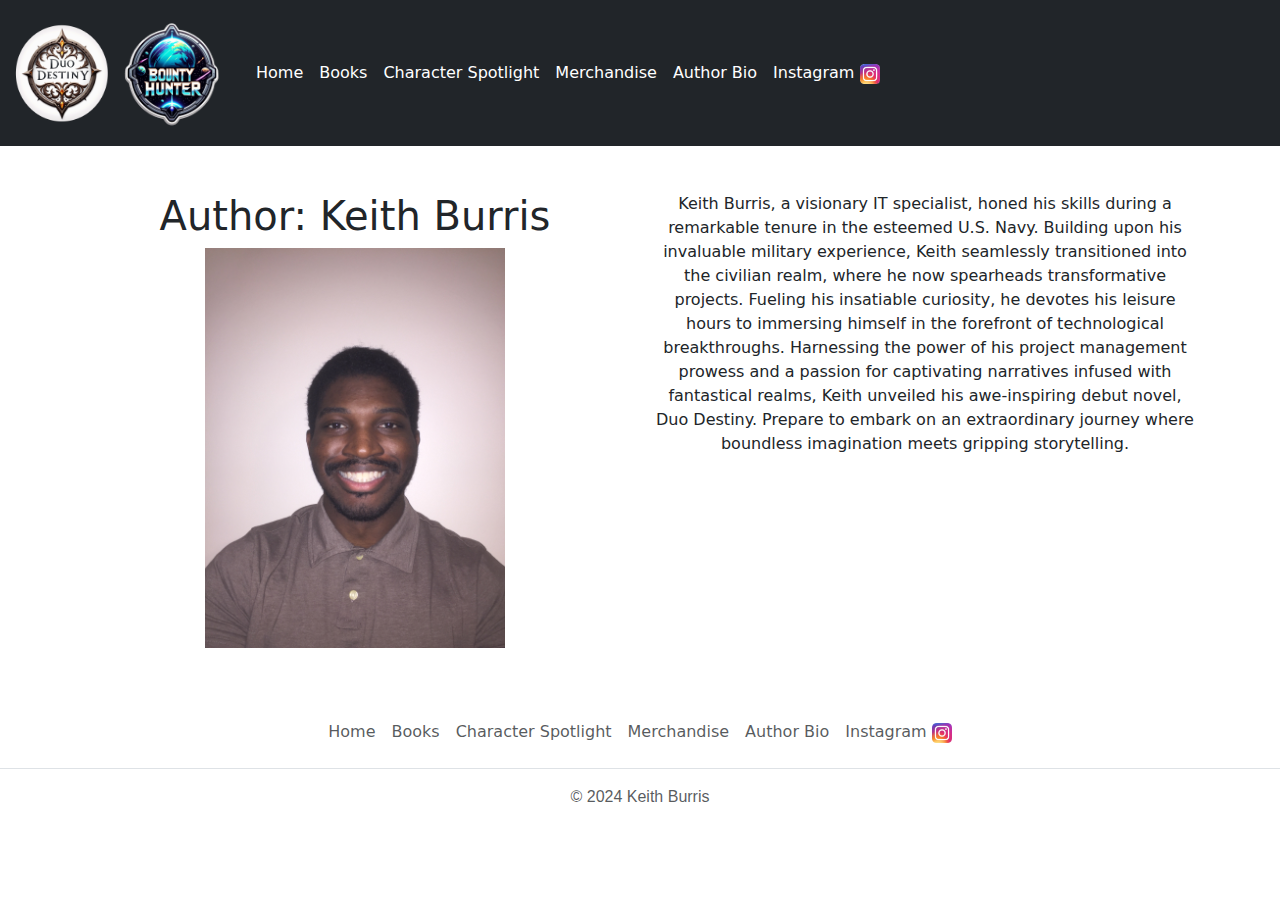
<file: authorbio.html>
<!DOCTYPE html>
<html lang="en">
<head>
    <meta charset="UTF-8">
    <meta name="viewport" content="width=device-width, initial-scale=1.0">
    <title>Author Bio</title>
    <link href="https://cdn.jsdelivr.net/npm/bootstrap@5.3.3/dist/css/bootstrap.min.css" rel="stylesheet" integrity="sha384-QWTKZyjpPEjISv5WaRU9OFeRpok6YctnYmDr5pNlyT2bRjXh0JMhjY6hW+ALEwIH" crossorigin="anonymous">
    <link rel="stylesheet" href="style.css">
</head>
<body>
    <body>
        <!-- Header Nav bar -->
        <section>
           <nav class="navbar navbar-expand-md navbar-dark bg-dark fixed-top mb-3">
               <div class="container-fluid">
                 <a class="navbar-brand" href="index.html"><img src="./images/Duo Destiny Logo.png" alt="Duo Destiny Logo" height="100"><img src="./images/Bounty Hunter Logo.png" alt="Bounty Hunter Logo" height="120"></a>
                 <button class="navbar-toggler" type="button" data-bs-toggle="collapse" data-bs-target="#navbarCollapse" aria-controls="navbarCollapse" aria-expanded="false" aria-label="Toggle navigation">
                   <span class="navbar-toggler-icon"></span>
                 </button>
                 <div class="collapse navbar-collapse" id="navbarCollapse">
                   <ul class="navbar-nav me-auto mb-2 mb-md-0">
                     <li class="nav-item">
                       <a class="nav-link active" aria-current="page" href="./index.html">Home</a>
                     </li>
                     <li class="nav-item">
                       <a class="nav-link active" aria-current="page" href="./books.html">Books</a>
                     </li>
                     <li class="nav-item">
                       <a class="nav-link active" aria-current="page" href="./characterspotlight.html">Character Spotlight</a>
                     </li>
                     <li class="nav-item">
                       <a class="nav-link active" aria-current="page" href="./merchandise.html">Merchandise</a>
                     </li>
                     <li class="nav-item">
                       <a class="nav-link active" aria-current="page" href="./authorbio.html">Author Bio</a>
                     </li>
                     <li class="nav-item">
                      <a id="instagram" class="nav-link active" aria-current="page" href="https://www.instagram.com/authorkeithburris/">Instagram <img src="./images/download.png" alt="instagram" height="20px"></a>
                    </li>
                   </ul>
                 </div>
               </div>
             </nav>
       </section>
   <!-- Header Nav bar End -->
   <br><br><br><br><br><br>
   <!-- Bio Start -->
    <section>

        <div class="container text-center my-5">
            <div class="row">
              <div class="col">
                <h1>Author: Keith Burris</h1>
                <img src="./images/Author.jpeg" alt="Author" height="400">
              </div>
              <div class="col">
                Keith Burris, a visionary IT specialist, honed his skills during a remarkable tenure in the esteemed U.S. Navy. Building upon his invaluable military experience, Keith seamlessly transitioned into the civilian realm, where he now spearheads transformative projects. Fueling his insatiable curiosity, he devotes his leisure hours to immersing himself in the forefront of technological breakthroughs.

Harnessing the power of his project management prowess and a passion for captivating narratives infused with fantastical realms, Keith unveiled his awe-inspiring debut novel, Duo Destiny. Prepare to embark on an extraordinary journey where boundless imagination meets gripping storytelling.
              </div>
            </div>
          </div>


    </section>
   <!-- Bio End -->
    <!-- Footer Start -->
 <section>
    <footer class="py-3 my-4">
        <ul class="nav justify-content-center border-bottom pb-3 mb-3">
          <li class="nav-item"><a href="./index.html" class="nav-link px-2 text-body-secondary">Home</a></li>
          <li class="nav-item"><a href="./books.html" class="nav-link px-2 text-body-secondary">Books</a></li>
          <li class="nav-item"><a href="./characterspotlight.html" class="nav-link px-2 text-body-secondary">Character Spotlight</a></li>
          <li class="nav-item"><a href="./merchandise.html" class="nav-link px-2 text-body-secondary">Merchandise</a></li>
          <li class="nav-item"><a href="./authorbio.html" class="nav-link px-2 text-body-secondary">Author Bio</a></li>
          <li class="nav-item"><a href="https://www.instagram.com/authorkeithburris/" class="nav-link px-2 text-body-secondary">Instagram <img src="./images/download.png" alt="instagram" height="20px"></a></li>
        </ul>
        <p class="text-center text-body-secondary">© 2024 Keith Burris</p>
      </footer>
</section>
 <!-- Footer End -->

    <script src="https://cdn.jsdelivr.net/npm/bootstrap@5.3.3/dist/js/bootstrap.bundle.min.js" integrity="sha384-YvpcrYf0tY3lHB60NNkmXc5s9fDVZLESaAA55NDzOxhy9GkcIdslK1eN7N6jIeHz" crossorigin="anonymous"></script>   
</body>
</html>
</file>
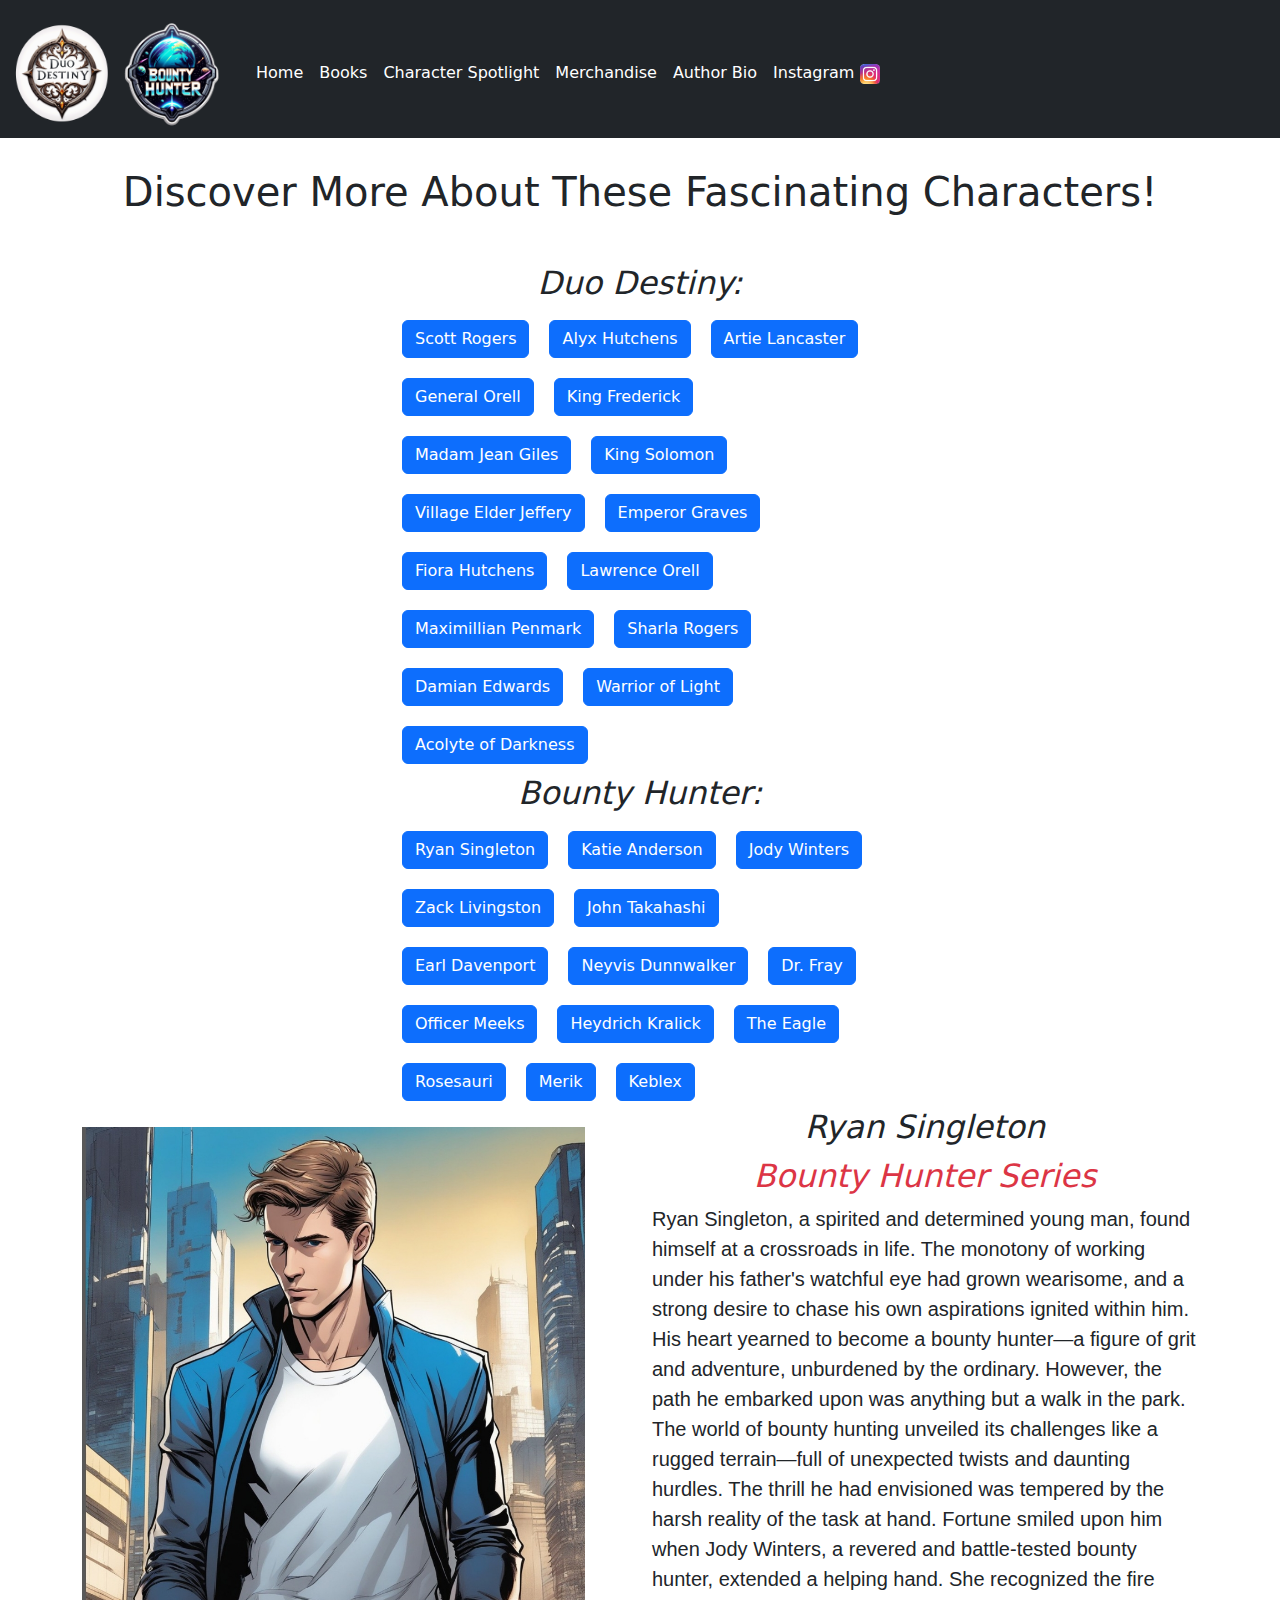
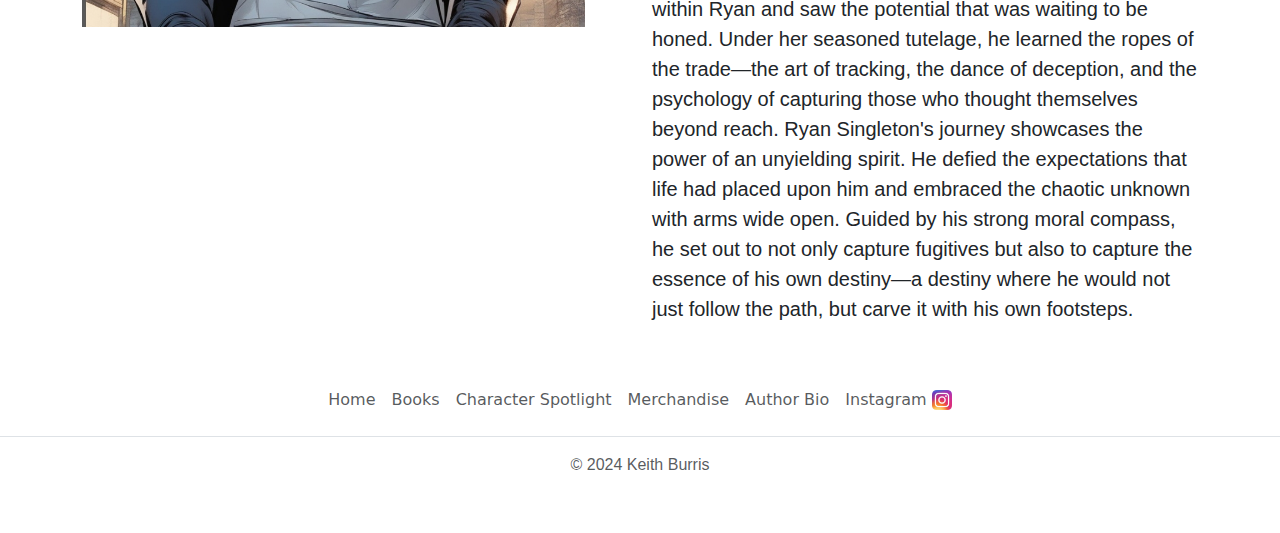
<file: characterspotlight.html>
<!DOCTYPE html>
<html lang="en">
<head>
    <meta charset="UTF-8">
    <meta name="viewport" content="width=device-width, initial-scale=1.0">
    <title>Character Spotlight</title>
    <link href="https://cdn.jsdelivr.net/npm/bootstrap@5.3.3/dist/css/bootstrap.min.css" rel="stylesheet" integrity="sha384-QWTKZyjpPEjISv5WaRU9OFeRpok6YctnYmDr5pNlyT2bRjXh0JMhjY6hW+ALEwIH" crossorigin="anonymous">
    <link rel="stylesheet" href="./style.css">
</head>
<body>
 <!-- Header Nav bar -->
 <section>
    <nav class="navbar navbar-expand-md navbar-dark fixed-top bg-dark mb-1 pb-0">
        <div class="container-fluid">
          <a class="navbar-brand" href="index.html"><img src="./images/Duo Destiny Logo.png" alt="Duo Destiny Logo" height="100"><img src="./images/Bounty Hunter Logo.png" alt="Bounty Hunter Logo" height="120"></a>
          <button class="navbar-toggler" type="button" data-bs-toggle="collapse" data-bs-target="#navbarCollapse" aria-controls="navbarCollapse" aria-expanded="false" aria-label="Toggle navigation">
            <span class="navbar-toggler-icon"></span>
          </button>
          <div class="collapse navbar-collapse" id="navbarCollapse">
            <ul class="navbar-nav me-auto mb-2 mb-md-0">
              <li class="nav-item">
                <a class="nav-link active" aria-current="page" href="./index.html">Home</a>
              </li>
              <li class="nav-item">
                <a class="nav-link active" aria-current="page" href="./books.html">Books</a>
              </li>
              <li class="nav-item">
                <a class="nav-link active" aria-current="page" href="./characterspotlight.html">Character Spotlight</a>
              </li>
              <li class="nav-item">
                <a class="nav-link active" aria-current="page" href="./merchandise.html">Merchandise</a>
              </li>
              <li class="nav-item">
                <a class="nav-link active" aria-current="page" href="./authorbio.html">Author Bio</a>
              </li>
              <li class="nav-item">
                <a id="instagram" class="nav-link active" aria-current="page" href="https://www.instagram.com/authorkeithburris/">Instagram <img src="./images/download.png" alt="instagram" height="20px"></a>
              </li>

            </ul>
          </div>
        </div>
      </nav>
</section>
<!-- Header Nav bar End -->    
<br><br><br><br><br><br><br>
<!-- Headline Start -->
<div class="container text-center">
    <h1>Discover More About These Fascinating Characters!</h1>
</div>
<!-- Headline End -->
 <div class="container col-lg-6 mt-5">
    
        <div class="item mx-5">
            <h2>Duo Destiny:</h2>
            <div class="Spotlight-buttons container col-lg-12">
                <a href="#John"><button type="button" class="btn btn-primary but" onclick="changeText(0,0, ScottRogers, './images/CharacterSpotlight/ScottRogers.jpeg')">Scott Rogers</button></a>
                <a href="#John"><button type="button" class="btn btn-primary but" onclick="changeText(1,0, Alyx, './images/CharacterSpotlight/AlyxHutchens.jpeg')">Alyx Hutchens</button></a>
                <a href="#John"><button type="button" class="btn btn-primary but" onclick="changeText(2,5, Artie, './images/CharacterSpotlight/Artie.jpeg')">Artie Lancaster</button></a>
                <a href="#John"><button type="button" class="btn btn-primary but" onclick="changeText(3,0, Orell, './images/CharacterSpotlight/GeneralOrell.jpeg')">General Orell</button></a>
                <a href="#John"><button type="button" class="btn btn-primary but" onclick="changeText(4,5, Frederick, './images/CharacterSpotlight/KingFrederick.jpeg')">King Frederick</button></a>
                <a href="#John"><button type="button" class="btn btn-primary but" onclick="changeText(5,0, Giles, './images/CharacterSpotlight/MadamJeanGiles.jpeg')">Madam Jean Giles</button></a>
                <a href="#John"><button type="button" class="btn btn-primary but" onclick="changeText(6,0, Solomon, './images/CharacterSpotlight/KingSolomon.jpeg')">King Solomon</button></a>
                <a href="#John"><button type="button" class="btn btn-primary but" onclick="changeText(7,0, Jeffery, './images/CharacterSpotlight/Jeffery.jpeg')">Village Elder Jeffery</button></a>
                <a href="#John"><button type="button" class="btn btn-primary but" onclick="changeText(8,0, Graves, './images/CharacterSpotlight/EmperorGraves.jpeg')">Emperor Graves</button></a>
                <a href="#John"><button type="button" class="btn btn-primary but" onclick="changeText(9,5, Fiora, './images/CharacterSpotlight/Fiora.jpeg')">Fiora Hutchens</button></a>
                <a href="#John"><button type="button" class="btn btn-primary but" onclick="changeText(10,5, Larry, './images/CharacterSpotlight/Larry.jpeg')">Lawrence Orell</button></a>
                <a href="#John"><button type="button" class="btn btn-primary but" onclick="changeText(11,5, Max, './images/CharacterSpotlight/Max.jpeg')">Maximillian Penmark</button></a>
                <a href="#John"><button type="button" class="btn btn-primary but" onclick="changeText(12,5, Sharla, './images/CharacterSpotlight/Sharla.jpeg')">Sharla Rogers</button></a>
                <a href="#John"><button type="button" class="btn btn-primary but" onclick="changeText(13,4, Damian, './images/CharacterSpotlight/Damian.jpeg')">Damian Edwards</button></a>
                <a href="#John"><button type="button" class="btn btn-primary but" onclick="changeText(14,4, Warrior, './images/CharacterSpotlight/Warrior.jpeg')">Warrior of Light</button></a>
                <a href="#John"><button type="button" class="btn btn-primary but" onclick="changeText(15,2, Acolyte, './images/CharacterSpotlight/Acolyte.jpeg')">Acolyte of Darkness</button></a>

            </div>
        </div>
        <div class="item mx-5">
            <h2>Bounty Hunter:</h2>
            <div class="Spotlight-buttons container col-lg-12">
                <a href="#John"><button type="button" class="btn btn-primary but" onclick="changeText(16,6, Ryan, './images/CharacterSpotlight/Ryan.jpeg')">Ryan Singleton</button></a>
                <a href="#John"><button type="button" class="btn btn-primary but" onclick="changeText(17,6, Katie, './images/CharacterSpotlight/Katie.jpeg')">Katie Anderson</button></a>
                <a href="#John"><button type="button" class="btn btn-primary but" onclick="changeText(18,6, Jody, './images/CharacterSpotlight/Jody.jpeg')">Jody Winters</button></a>
                <a href="#John"><button type="button" class="btn btn-primary but" onclick="changeText(19,1, Zack, './images/CharacterSpotlight/Zack.jpeg')">Zack Livingston</button></a>
                <a href="#John"><button id="John" type="button" class="btn btn-primary but" onclick="changeText(20,1, John, './images/CharacterSpotlight/John.jpeg')">John Takahashi</button></a>
                <a href="#John"><button type="button" class="btn btn-primary but" onclick="changeText(21,6, Earl, './images/CharacterSpotlight/Earl.jpeg')">Earl Davenport</button></a>
                <a href="#John"><button type="button" class="btn btn-primary but" onclick="changeText(22,3, Neyvis, './images/CharacterSpotlight/Neyvis.jpeg')">Neyvis Dunnwalker</button></a>
                <a href="#John"><button type="button" class="btn btn-primary but" onclick="changeText(23,1, Fray, './images/CharacterSpotlight/Fray.jpeg')">Dr. Fray</button></a>
                <a href="#John"><button type="button" class="btn btn-primary but" onclick="changeText(24,6, Meeks, './images/CharacterSpotlight/Meeks.jpeg')">Officer Meeks</button></a>
                <a href="#John"><button type="button" class="btn btn-primary but" onclick="changeText(25,1, Heydrich, './images/CharacterSpotlight/Heydrich.jpeg')">Heydrich Kralick</button></a>
                <a href="#John"><button type="button" class="btn btn-primary but" onclick="changeText(26,6, Eagle, './images/CharacterSpotlight/Eagle.jpeg')">The Eagle</button></a>
                <a href="#John"><button type="button" class="btn btn-primary but" onclick="changeText(27,3, Rosesauri, './images/CharacterSpotlight/Rosesauri.jpeg')">Rosesauri</button></a>
                <a href="#John"><button type="button" class="btn btn-primary but" onclick="changeText(28,3, Merik, './images/CharacterSpotlight/Merik.jpeg')">Merik</button></a>
                <a href="#John"><button type="button" class="btn btn-primary but" onclick="changeText(29,3, Keblex, './images/CharacterSpotlight/Keblex.jpeg')">Keblex</button></a>


            </div>

        </div>

   

 </div>

 <!-- Spotlight Start -->

 <div class="container">
  <div class="row">
    <div class="col-xl-6 col-12 mt-3">
      <img src="./images/Character Spotlight Carousel/Ryan.jpeg" alt="character Spotlight" height="500" id="characterImage">
    </div>
  <div class="col-lg-6">
    <div class="container-title">
      <div class="item">
        <h2 class="featurette-heading fw-normal lh-1" id="characterName">Ryan Singleton</h2>
      </div>
      <div class="item">
        <h2 class="text-danger" id="characterSeries">Bounty Hunter Series</h2>
      </div> 
    </div>
    <p class="lead" id="characterDescription">Ryan Singleton, a spirited and determined young man, found himself at a crossroads in life. The monotony of working under his father's watchful eye had grown wearisome, and a strong desire to chase his own aspirations ignited within him. His heart yearned to become a bounty hunter—a figure of grit and adventure, unburdened by the ordinary.

      However, the path he embarked upon was anything but a walk in the park. The world of bounty hunting unveiled its challenges like a rugged terrain—full of unexpected twists and daunting hurdles. The thrill he had envisioned was tempered by the harsh reality of the task at hand.
      
      Fortune smiled upon him when Jody Winters, a revered and battle-tested bounty hunter, extended a helping hand. She recognized the fire within Ryan and saw the potential that was waiting to be honed. Under her seasoned tutelage, he learned the ropes of the trade—the art of tracking, the dance of deception, and the psychology of capturing those who thought themselves beyond reach.
      
      Ryan Singleton's journey showcases the power of an unyielding spirit. He defied the expectations that life had placed upon him and embraced the chaotic unknown with arms wide open. Guided by his strong moral compass, he set out to not only capture fugitives but also to capture the essence of his own destiny—a destiny where he would not just follow the path, but carve it with his own footsteps.</p>
  </div>

</div>
</div>
 

 <!-- Spotlight End -->

 <!-- Footer Start -->
 <section>
    <footer class="py-3 my-4">
        <ul class="nav justify-content-center border-bottom pb-3 mb-3">
          <li class="nav-item"><a href="./index.html" class="nav-link px-2 text-body-secondary">Home</a></li>
          <li class="nav-item"><a href="./books.html" class="nav-link px-2 text-body-secondary">Books</a></li>
          <li class="nav-item"><a href="./characterspotlight.html" class="nav-link px-2 text-body-secondary">Character Spotlight</a></li>
          <li class="nav-item"><a href="./merchandise.html" class="nav-link px-2 text-body-secondary">Merchandise</a></li>
          <li class="nav-item"><a href="./authorbio.html" class="nav-link px-2 text-body-secondary">Author Bio</a></li>
          <li class="nav-item"><a href="https://www.instagram.com/authorkeithburris/" class="nav-link px-2 text-body-secondary">Instagram <img src="./images/download.png" alt="instagram" height="20px"></a></li>
        </ul>
        <p class="text-center text-body-secondary">© 2024 Keith Burris</p>
      </footer>
</section>
 <!-- Footer End -->

    <script src="https://cdn.jsdelivr.net/npm/bootstrap@5.3.3/dist/js/bootstrap.bundle.min.js" integrity="sha384-YvpcrYf0tY3lHB60NNkmXc5s9fDVZLESaAA55NDzOxhy9GkcIdslK1eN7N6jIeHz" crossorigin="anonymous"></script>
    <script src="./index.js"></script>
</body>
</html>
</file>
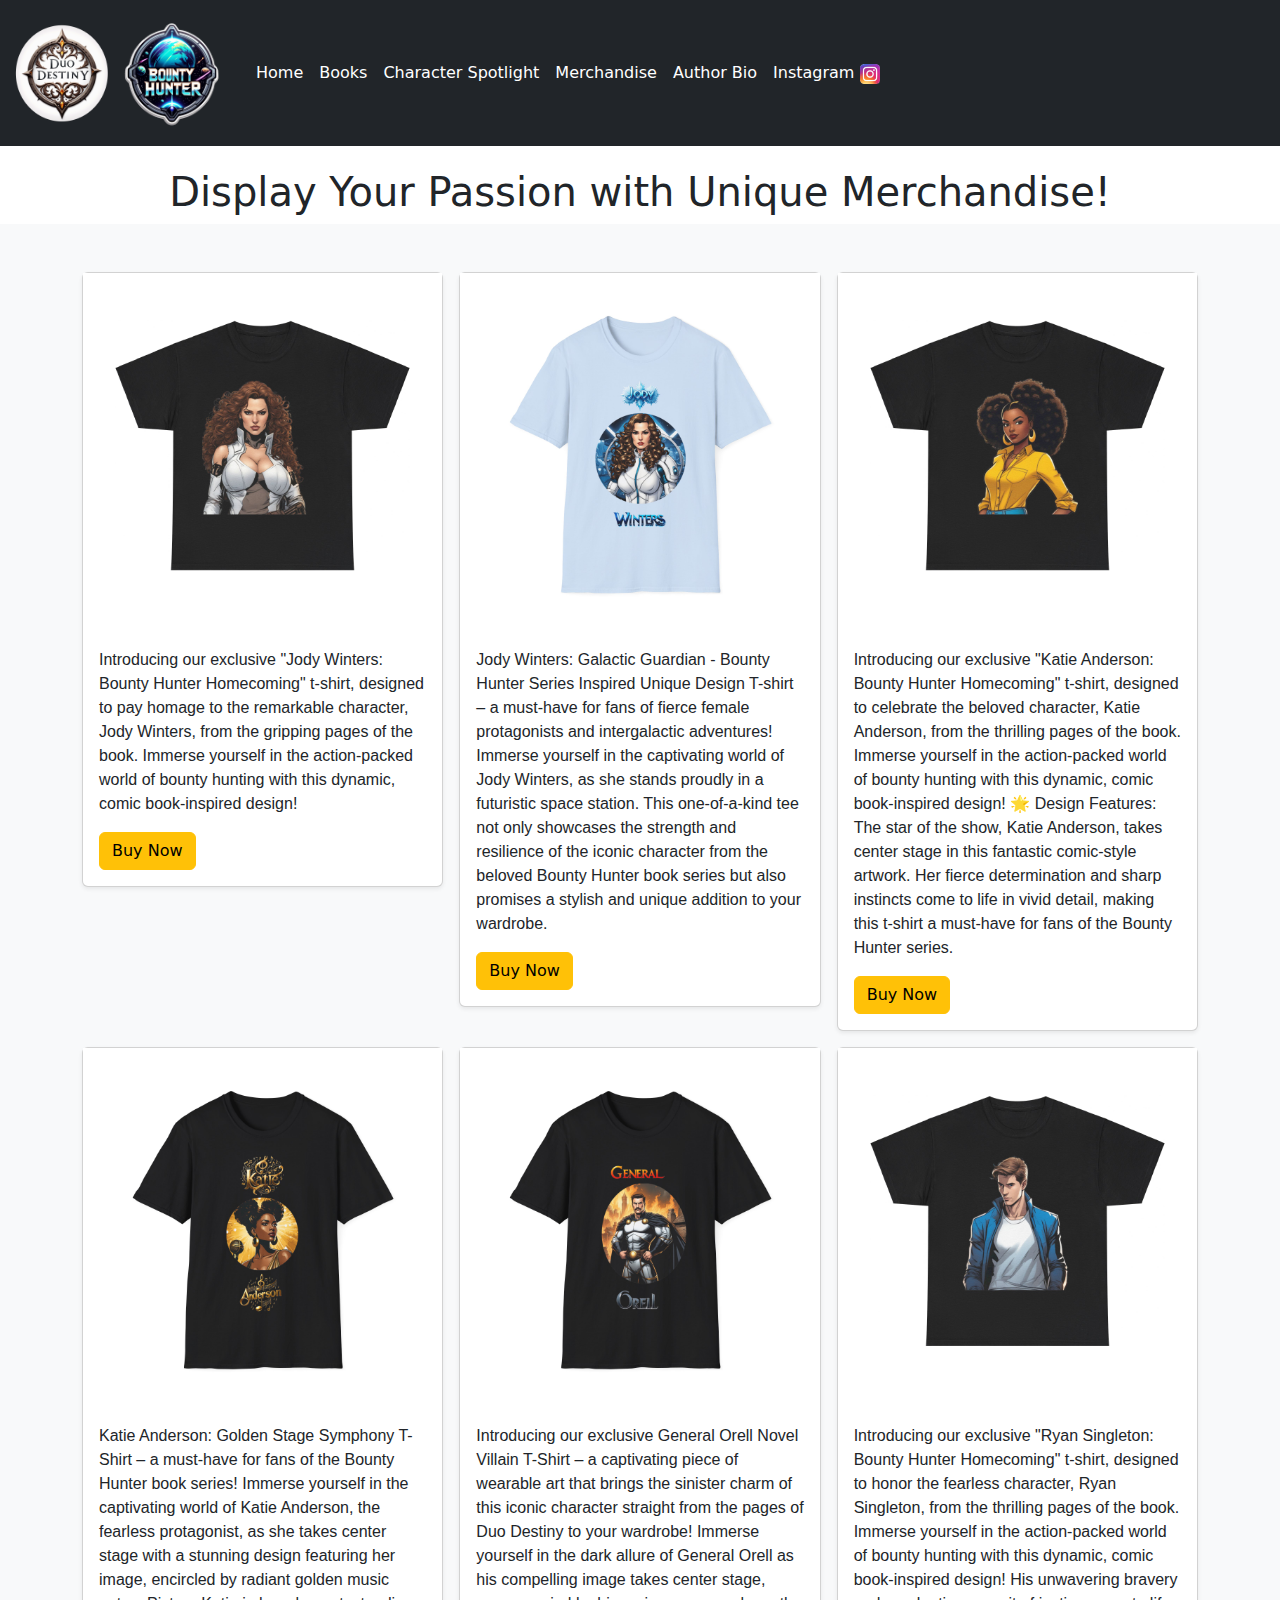
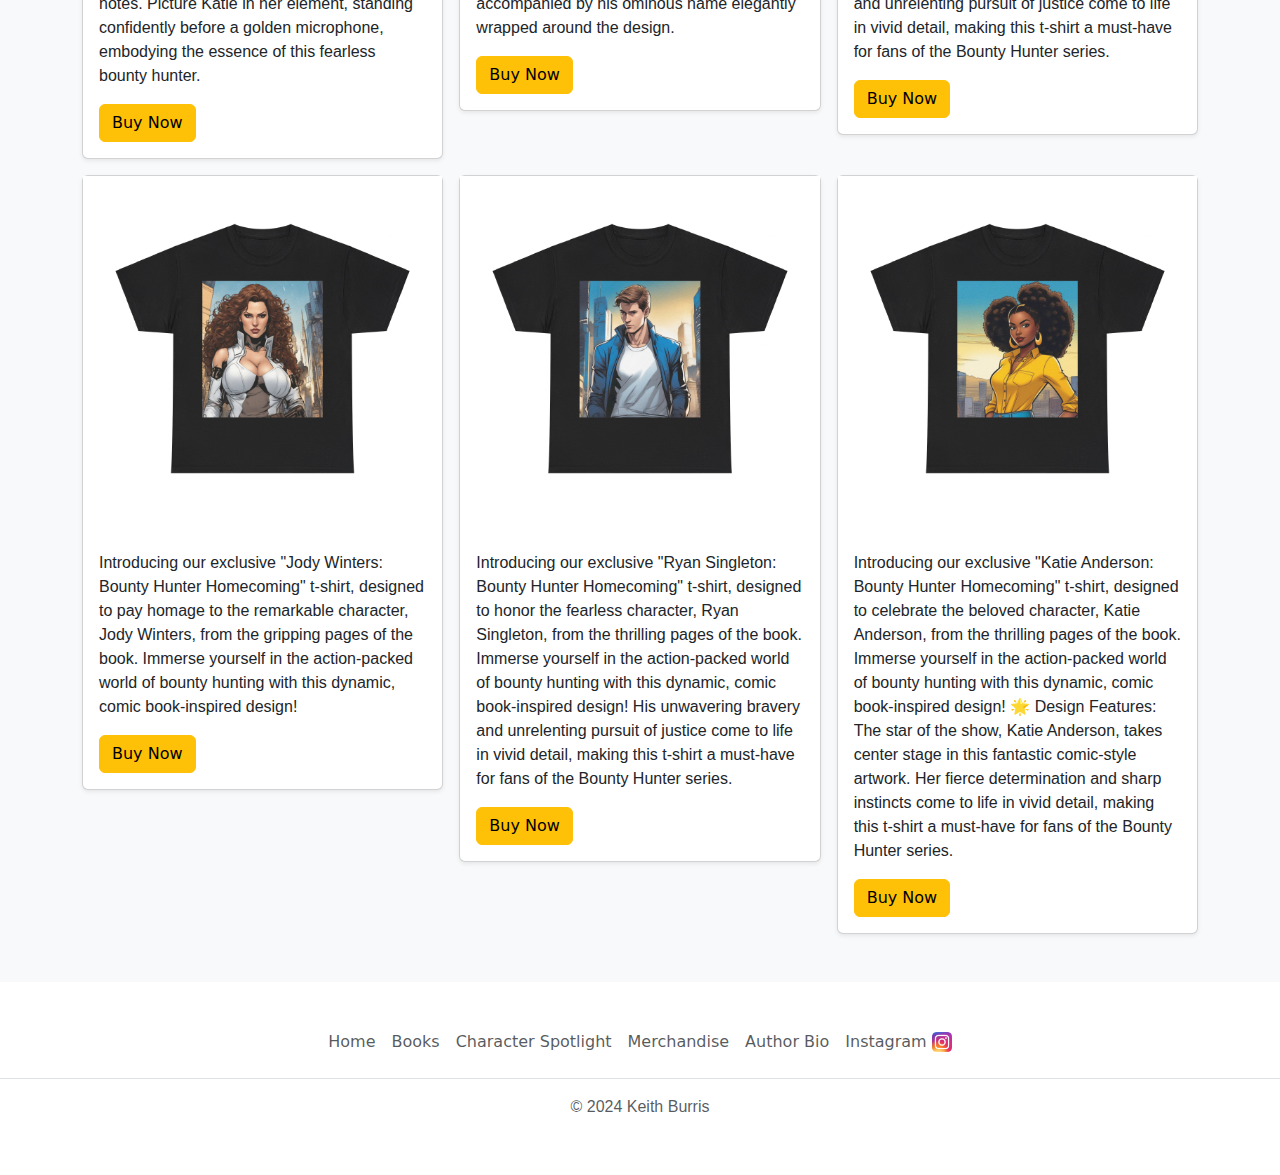
<file: merchandise.html>
<!DOCTYPE html>
<html lang="en">
<head>
    <meta charset="UTF-8">
    <meta name="viewport" content="width=device-width, initial-scale=1.0">
    <title>Merchandise</title>
    <link href="https://cdn.jsdelivr.net/npm/bootstrap@5.3.3/dist/css/bootstrap.min.css" rel="stylesheet" integrity="sha384-QWTKZyjpPEjISv5WaRU9OFeRpok6YctnYmDr5pNlyT2bRjXh0JMhjY6hW+ALEwIH" crossorigin="anonymous">
    <link rel="stylesheet" href="style.css">
</head>
<body>
     <!-- Header Nav bar -->
     <section>
        <nav class="navbar navbar-expand-md navbar-dark fixed-top bg-dark mb-3">
            <div class="container-fluid">
              <a class="navbar-brand" href="index.html"><img src="./images/Duo Destiny Logo.png" alt="Duo Destiny Logo" height="100"><img src="./images/Bounty Hunter Logo.png" alt="Bounty Hunter Logo" height="120"></a>
              <button class="navbar-toggler" type="button" data-bs-toggle="collapse" data-bs-target="#navbarCollapse" aria-controls="navbarCollapse" aria-expanded="false" aria-label="Toggle navigation">
                <span class="navbar-toggler-icon"></span>
              </button>
              <div class="collapse navbar-collapse" id="navbarCollapse">
                <ul class="navbar-nav me-auto mb-2 mb-md-0">
                  <li class="nav-item">
                    <a class="nav-link active" aria-current="page" href="./index.html">Home</a>
                  </li>
                  <li class="nav-item">
                    <a class="nav-link active" aria-current="page" href="./books.html">Books</a>
                  </li>
                  <li class="nav-item">
                    <a class="nav-link active" aria-current="page" href="./characterspotlight.html">Character Spotlight</a>
                  </li>
                  <li class="nav-item">
                    <a class="nav-link active" aria-current="page" href="./merchandise.html">Merchandise</a>
                  </li>
                  <li class="nav-item">
                    <a class="nav-link active" aria-current="page" href="./authorbio.html">Author Bio</a>
                  </li>
                  <li class="nav-item">
                    <a id="instagram" class="nav-link active" aria-current="page" href="https://www.instagram.com/authorkeithburris/">Instagram <img src="./images/download.png" alt="instagram" height="20px"></a>
                  </li>
                </ul>
              </div>
            </div>
          </nav>
    </section>
<!-- Header Nav bar End -->
<br><br><br><br><br><br><br>
<div class="container text-center">
    <h1>Display Your Passion with Unique Merchandise!</h1>
</div>

<!-- Merchandise Start -->

<div class="album py-5 bg-body-tertiary">
    <div class="container">

      <div class="row row-cols-1 row-cols-sm-2 row-cols-md-3 g-3">
        <div class="col">
          <div class="card shadow-sm">
            <img src="./images/Merch Carousel/JodyBlackT.jpeg" alt="Jody Black T-shirt">
            <div class="card-body">
              <p class="card-text">Introducing our exclusive "Jody Winters: Bounty Hunter Homecoming" t-shirt, designed to pay homage to the remarkable character, Jody Winters, from the gripping pages of the book. Immerse yourself in the action-packed world of bounty hunting with this dynamic, comic book-inspired design!</p>
              <div class="d-flex justify-content-between align-items-center">
                <div class="btn-group">
                    <a href="https://www.ebay.com/itm/166817400116"><button type="button" class="btn btn-warning">Buy Now</button></a>
                </div>
              </div>
            </div>
          </div>
        </div>
        <div class="col">
          <div class="card shadow-sm">
            <img src="./images/Merch Carousel/JodyT.jpeg" alt="Jody T-shirt">
            <div class="card-body">
              <p class="card-text">Jody Winters: Galactic Guardian - Bounty Hunter Series Inspired Unique Design T-shirt – a must-have for fans of fierce female protagonists and intergalactic adventures! Immerse yourself in the captivating world of Jody Winters, as she stands proudly in a futuristic space station. This one-of-a-kind tee not only showcases the strength and resilience of the iconic character from the beloved Bounty Hunter book series but also promises a stylish and unique addition to your wardrobe. </p>
              <div class="d-flex justify-content-between align-items-center">
                <div class="btn-group">
                    <a href="https://www.ebay.com/itm/166832232812"><button type="button" class="btn btn-warning">Buy Now</button></a>
                </div>
              </div>
            </div>
          </div>
        </div>
        <div class="col">
          <div class="card shadow-sm">
            <img src="./images/Merch Carousel/KatieBlackT.jpeg" alt="Katie T-shirt">
            <div class="card-body">
              <p class="card-text">Introducing our exclusive "Katie Anderson: Bounty Hunter Homecoming" t-shirt, designed to celebrate the beloved character, Katie Anderson, from the thrilling pages of the book. Immerse yourself in the action-packed world of bounty hunting with this dynamic, comic book-inspired design! 🌟 Design Features: The star of the show, Katie Anderson, takes center stage in this fantastic comic-style artwork. Her fierce determination and sharp instincts come to life in vivid detail, making this t-shirt a must-have for fans of the Bounty Hunter series.</p>
              <div class="d-flex justify-content-between align-items-center">
                <div class="btn-group">
                    <a href="https://www.ebay.com/itm/166817375141"><button type="button" class="btn btn-warning">Buy Now</button></a>
                </div>
              </div>
            </div>
          </div>
        </div>

        <div class="col">
          <div class="card shadow-sm">
            <img src="./images/Merch Carousel/KatieStageT.jpeg" alt="Katie Stage T-shirt">
            <div class="card-body">
              <p class="card-text">Katie Anderson: Golden Stage Symphony T-Shirt – a must-have for fans of the Bounty Hunter book series! Immerse yourself in the captivating world of Katie Anderson, the fearless protagonist, as she takes center stage with a stunning design featuring her image, encircled by radiant golden music notes. Picture Katie in her element, standing confidently before a golden microphone, embodying the essence of this fearless bounty hunter.</p>
              <div class="d-flex justify-content-between align-items-center">
                <div class="btn-group">
                    <a href="https://www.ebay.com/itm/166832230525"><button type="button" class="btn btn-warning">Buy Now</button></a>
                </div>
              </div>
            </div>
          </div>
        </div>
        <div class="col">
          <div class="card shadow-sm">
            <img src="./images/Merch Carousel/OrellT.jpeg" alt="Orell T-Shirt">
            <div class="card-body">
              <p class="card-text">Introducing our exclusive General Orell Novel Villain T-Shirt – a captivating piece of wearable art that brings the sinister charm of this iconic character straight from the pages of Duo Destiny to your wardrobe! Immerse yourself in the dark allure of General Orell as his compelling image takes center stage, accompanied by his ominous name elegantly wrapped around the design.</p>
              <div class="d-flex justify-content-between align-items-center">
                <div class="btn-group">
                    <a href="https://www.ebay.com/itm/166817529521"><button type="button" class="btn btn-warning">Buy Now</button></a>
                </div>
              </div>
            </div>
          </div>
        </div>
        <div class="col">
          <div class="card shadow-sm">
            <img src="./images/Merch Carousel/RyanT.jpeg" alt="Ryan T-Shirt">
            <div class="card-body">
              <p class="card-text">Introducing our exclusive "Ryan Singleton: Bounty Hunter Homecoming" t-shirt, designed to honor the fearless character, Ryan Singleton, from the thrilling pages of the book. Immerse yourself in the action-packed world of bounty hunting with this dynamic, comic book-inspired design! His unwavering bravery and unrelenting pursuit of justice come to life in vivid detail, making this t-shirt a must-have for fans of the Bounty Hunter series.</p>
              <div class="d-flex justify-content-between align-items-center">
                <div class="btn-group">
                    <a href="https://www.ebay.com/itm/166817383884"><button type="button" class="btn btn-warning">Buy Now</button></a>
                </div>
              </div>
            </div>
          </div>
        </div>

        <div class="col">
          <div class="card shadow-sm">
            <img src="./images/Merch Carousel/JodyBackground.jpeg" alt="Jody Background T-Shirt">
            <div class="card-body">
              <p class="card-text">Introducing our exclusive "Jody Winters: Bounty Hunter Homecoming" t-shirt, designed to pay homage to the remarkable character, Jody Winters, from the gripping pages of the book. Immerse yourself in the action-packed world of bounty hunting with this dynamic, comic book-inspired design!</p>
              <div class="d-flex justify-content-between align-items-center">
                <div class="btn-group">
                    <a href="https://www.ebay.com/itm/166817395338"><button type="button" class="btn btn-warning">Buy Now</button></a>
                </div>
              </div>
            </div>
          </div>
        </div>
        <div class="col">
          <div class="card shadow-sm">
            <img src="./images/Merch Carousel/RyanBackground.jpeg" alt="Ryan Background T-Shirt">
            <div class="card-body">
              <p class="card-text">Introducing our exclusive "Ryan Singleton: Bounty Hunter Homecoming" t-shirt, designed to honor the fearless character, Ryan Singleton, from the thrilling pages of the book. Immerse yourself in the action-packed world of bounty hunting with this dynamic, comic book-inspired design! His unwavering bravery and unrelenting pursuit of justice come to life in vivid detail, making this t-shirt a must-have for fans of the Bounty Hunter series.</p>
              <div class="d-flex justify-content-between align-items-center">
                <div class="btn-group">
                    <a href="https://www.ebay.com/itm/166817380716"><button type="button" class="btn btn-warning">Buy Now</button></a>
                </div>
              </div>
            </div>
          </div>
        </div>
        <div class="col">
          <div class="card shadow-sm">
            <img src="./images/Merch Carousel/KatieBackground.jpeg" alt="Katie Background T-Shirt">
            <div class="card-body">
              <p class="card-text">Introducing our exclusive "Katie Anderson: Bounty Hunter Homecoming" t-shirt, designed to celebrate the beloved character, Katie Anderson, from the thrilling pages of the book. Immerse yourself in the action-packed world of bounty hunting with this dynamic, comic book-inspired design! 🌟 Design Features: The star of the show, Katie Anderson, takes center stage in this fantastic comic-style artwork. Her fierce determination and sharp instincts come to life in vivid detail, making this t-shirt a must-have for fans of the Bounty Hunter series.</p>
              <div class="d-flex justify-content-between align-items-center">
                <div class="btn-group">
                    <a href="https://www.ebay.com/itm/166817371392"><button type="button" class="btn btn-warning">Buy Now</button></a>
                </div>
              </div>
            </div>
          </div>
        </div>
      </div>
    </div>
  </div>

<!-- Merchandise End -->


 <!-- Footer Start -->
 <section>
    <footer class="py-3 my-4">
        <ul class="nav justify-content-center border-bottom pb-3 mb-3">
          <li class="nav-item"><a href="./index.html" class="nav-link px-2 text-body-secondary">Home</a></li>
          <li class="nav-item"><a href="./books.html" class="nav-link px-2 text-body-secondary">Books</a></li>
          <li class="nav-item"><a href="./merchandise.html" class="nav-link px-2 text-body-secondary">Character Spotlight</a></li>
          <li class="nav-item"><a href="./merchandise.html" class="nav-link px-2 text-body-secondary">Merchandise</a></li>
          <li class="nav-item"><a href="./authorbio.html" class="nav-link px-2 text-body-secondary">Author Bio</a></li>
          <li class="nav-item"><a href="https://www.instagram.com/authorkeithburris/" class="nav-link px-2 text-body-secondary">Instagram <img src="./images/download.png" alt="instagram" height="20px"></a></li>
        </ul>
        <p class="text-center text-body-secondary">© 2024 Keith Burris</p>
      </footer>
</section>
 <!-- Footer End -->
    <script src="https://cdn.jsdelivr.net/npm/bootstrap@5.3.3/dist/js/bootstrap.bundle.min.js" integrity="sha384-YvpcrYf0tY3lHB60NNkmXc5s9fDVZLESaAA55NDzOxhy9GkcIdslK1eN7N6jIeHz" crossorigin="anonymous"></script>
</body>
</html>
</file>
<file: style.css>
h2{
    text-align: center;
    font-style: italic;
}
h3{
    text-align: center;
}
.testimonial-text{
    text-align: center;

}
.Book-Subtitle{
    font-style: italic;
}
p{
    font-family: Verdana, Geneva, Tahoma, sans-serif;
}
.spotlight-container{
    display: grid;
    grid-template-columns: 1fr 1fr;
    justify-items: center;
}
.Spotlight-buttons{
    display: flex;
    flex-wrap: wrap;
    grid-template-columns: 1fr 1fr 1fr;
    justify-items: center;
}
.but{
    margin: 10px;
}
.container-title{
    display: grid;
    grid-template-rows: 1fr 1fr;
}
.book-title{
    font-style: italic;

}
</file>
